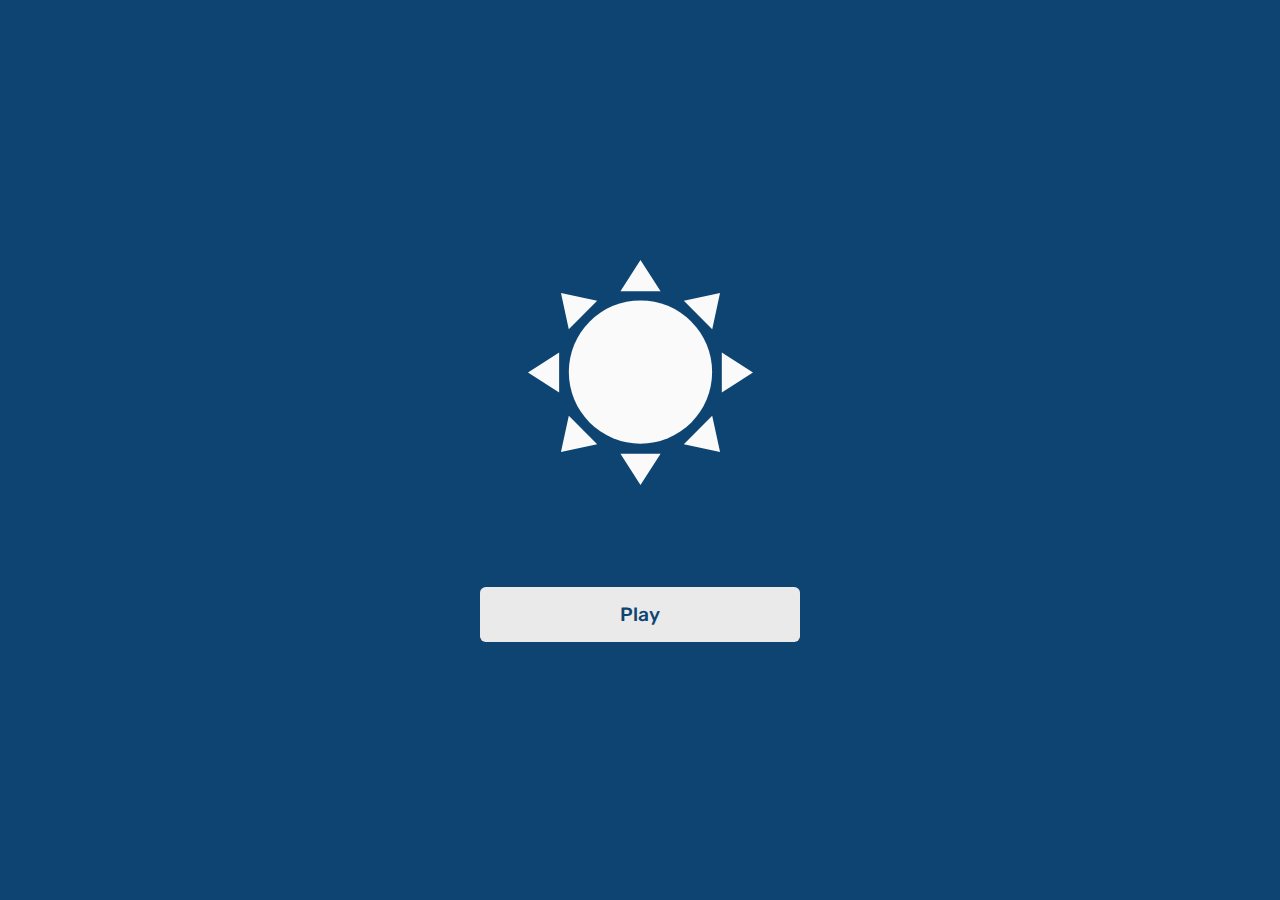
<file: index.html>
<!DOCTYPE html>
<html lang="es">
    <head>
        <meta charset="utf-8">
        <title>Febo Quiz App</title>
        <link rel="stylesheet" href="css/app.css">
        <meta name="viewport" content="width=device-width, initial-scale=1">
    </head>
    <body>
        <div id="container">
            <div id="home" class="flex-center flex-column">
                <div id="logo" class="rotate">
                    <!DOCTYPE svg PUBLIC "-//W3C//DTD SVG 1.1//EN" "http://www.w3.org/Graphics/SVG/1.1/DTD/svg11.dtd"><svg width="100%" height="100%" viewBox="0 0 2292 2292" version="1.1" xmlns="http://www.w3.org/2000/svg" xmlns:xlink="http://www.w3.org/1999/xlink" xml:space="preserve" xmlns:serif="http://www.serif.com/" style="fill-rule:evenodd;clip-rule:evenodd;stroke-linejoin:round;stroke-miterlimit:2;"><circle cx="1145.7" cy="1141.36" r="729.932" style="fill:#f9faf9;"/><path d="M941.677,1974.4l408.976,0l-204.957,317.265l-204.019,-317.265Z" style="fill:#f9faf9;"/><path d="M941.677,317.264l408.976,0l-204.957,-317.264l-204.019,317.264Z" style="fill:#f9faf9;"/><path d="M415.683,1587.12l289.19,289.19l-369.266,79.413l80.076,-368.603Z" style="fill:#f9faf9;"/><path d="M1587.46,415.352l289.189,289.189l79.414,-369.266l-368.603,80.077Z" style="fill:#f9faf9;"/><path d="M317.264,941.483l0,408.976l-317.264,-204.957l317.264,-204.019Z" style="fill:#f9faf9;"/><path d="M1974.4,941.483l0,408.976l317.265,-204.957l-317.265,-204.019Z" style="fill:#f9faf9;"/><path d="M704.541,415.489l-289.189,289.19l-79.414,-369.266l368.603,80.076Z" style="fill:#f9faf9;"/><path d="M1876.32,1587.26l-289.19,289.19l369.266,79.414l-80.076,-368.604Z" style="fill:#f9faf9;"/></svg>
                </div>
                <a class="btn" href="game.html">Play</a>
            </div>
        </div>
    </body>
</html>
</file>
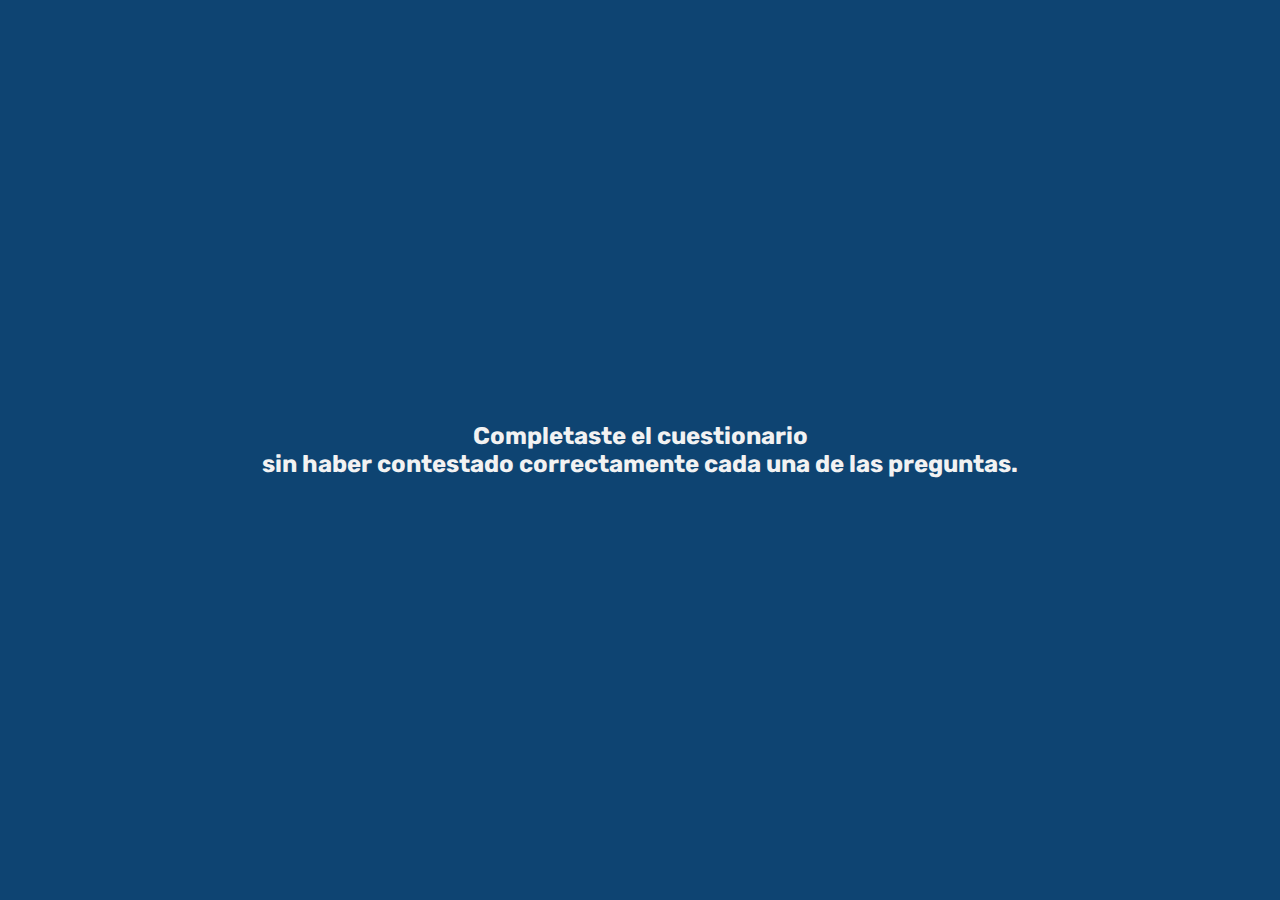
<file: end.html>
<!DOCTYPE html>
<html lang="es">
    <head>
        <meta charset="utf-8">
        <title>¡Felicitaciones!</title>
        <link rel="stylesheet" href="css/app.css">
        <link rel="stylesheet" href="css/fireworks.css">
        <script defer src="js/end.js"></script>
        <meta name="viewport" content="width=device-width, initial-scale=1">
    </head>
    <body>
        <div id="container">
            <div id="game" class="flex-center flex-column">
                <h2 id="finalMessage"></h2>
            </div>
        </div>
        <div id="containerFireworks">
            <div class="fireworks" style="left: 15%; top: 5%;"></div>
            <div class="fireworks" style="right: 30%; top: 13%; animation-delay: -0.4s;"></div>
            <div class="fireworks" style="left: 5%; top: 23%; animation-delay: -1.7s;"></div>
            <div class="fireworks" style="right: 45%; top: 8%; animation-delay: -3.1s;"></div>
        </div>
    </body>
</html>
</file>
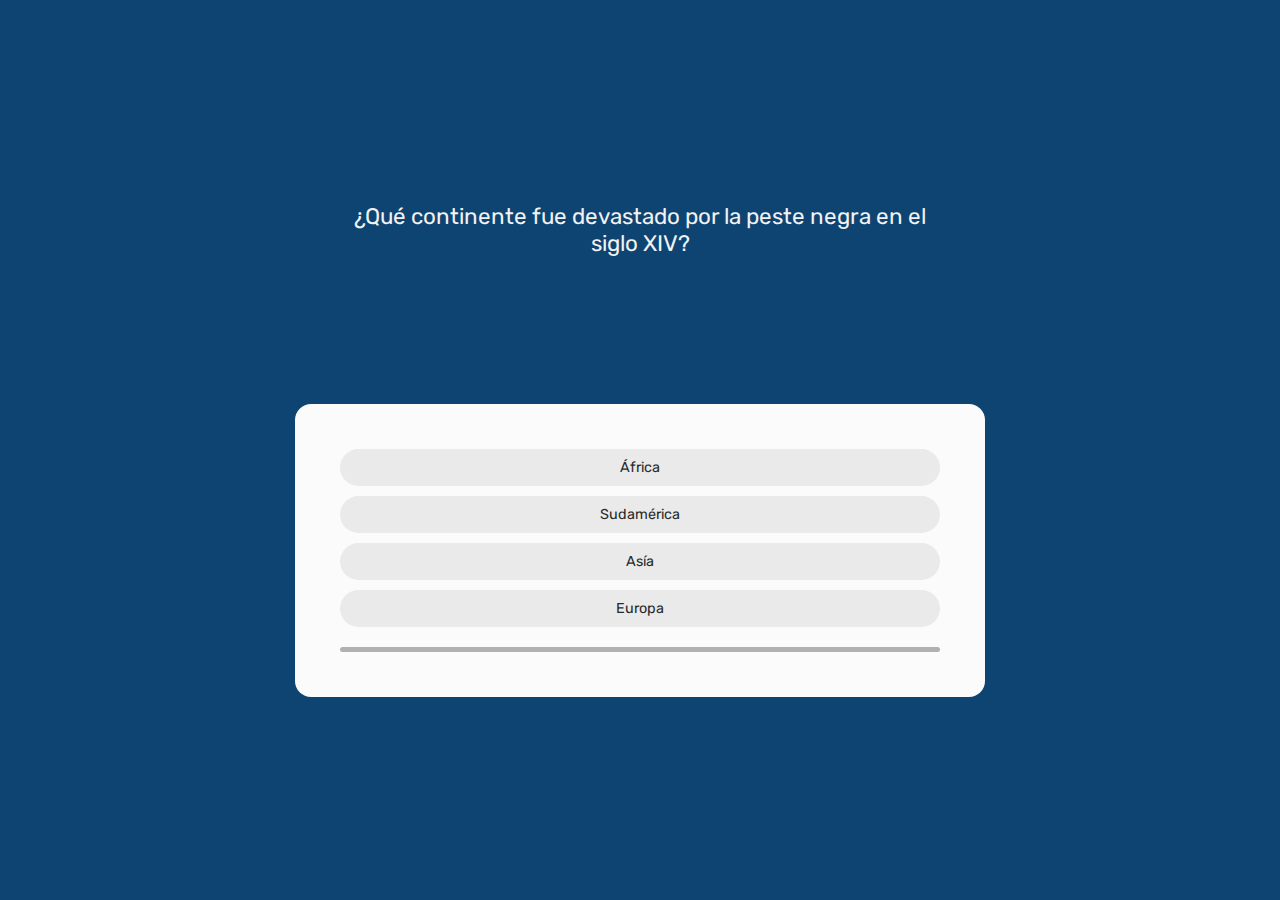
<file: game.html>
<!DOCTYPE html>
<html lang="es">
    <head>
        <meta charset="utf-8">
        <title>Febo Quiz App</title>
        <link rel="stylesheet" href="css/app.css">
        <script defer src="js/game.js"></script>
        <meta name="viewport" content="width=device-width, initial-scale=1">
    </head>
    <body>
        <div id="container">
            <div id="game" class="justify-center flex-column">
                <p id="question" class="animateFadeIn">Question</p>
                <div id="correctAlert">
                    <svg width="100%" height="100%" viewBox="0 0 550 550" version="1.1" xmlns="http://www.w3.org/2000/svg" xmlns:xlink="http://www.w3.org/1999/xlink" xml:space="preserve" xmlns:serif="http://www.serif.com/" style="fill-rule:evenodd;clip-rule:evenodd;stroke-linecap:round;stroke-linejoin:round;stroke-miterlimit:1.5;"><g id="correct"><g><circle cx="275" cy="275" r="275" style="fill:#f9faf9;"/><path d="M165.03,263.951l67.79,106.899l152.15,-191.7" style="fill:none;stroke:#294472;stroke-width:75px;"/></g></g></svg>
                </div>
                <div id="incorrectAlert">
                    <svg width="100%" height="100%" viewBox="0 0 550 550" version="1.1" xmlns="http://www.w3.org/2000/svg" xmlns:xlink="http://www.w3.org/1999/xlink" xml:space="preserve" xmlns:serif="http://www.serif.com/" style="fill-rule:evenodd;clip-rule:evenodd;stroke-linecap:round;stroke-linejoin:round;stroke-miterlimit:1.5;"><g><g><circle cx="275" cy="275" r="275" style="fill:#f9faf9;"/><g><g><path d="M178.778,178.778l192.444,192.444" style="fill:none;stroke:#294472;stroke-width:75px;"/><path d="M371.222,178.778l-192.444,192.444" style="fill:none;stroke:#294472;stroke-width:75px;"/></g></g></g></g></svg>
                </div>
                <div id="gap"></div>
            </div>

            <div id="answersContainer">
                <div class="btn-answer">
                    <p class="choice-text" data-number="1">Answer 1</p>
                </div>
                <div class="btn-answer">
                    <p class="choice-text" data-number="2">Answer 2</p>
                </div>
                <div class="btn-answer">
                    <p class="choice-text" data-number="3">Answer 3</p>
                </div>
                <div class="btn-answer">
                    <p class="choice-text" data-number="4">Answer 4</p>
                </div>
                <div id="progressBar">
                    <div id="progressBarFull"></div>
                </div>
            </div>
        </div>
    </body>
</html>
</file>
<file: css/app.css>
@import url("https://fonts.googleapis.com/css2?family=Rubik:wght@400;500&display=swap");
:root {
  background: #0e4472;
}

* {
  padding: 0;
  margin: 0;
  overflow: hidden;
  box-sizing: border-box;
}

#container {
  width: 100vw;
  height: 100vh;
  display: flex;
  flex-direction: column;
  align-items: center;
  justify-content: center;
}
#container #logo {
  margin: 0 0 100px 0;
  width: 225px;
}
#container .rotate {
  animation: rotation 135s infinite linear;
}
#container #question {
  color: #f2f2f2;
  max-width: 30em;
  padding: 0 2rem;
  font-size: 1.4rem;
  text-align: center;
  font-family: "Rubik";
}
#container #correctAlert {
  display: none;
  width: 6rem;
  margin: 1.5rem auto;
  animation: bounceIn 0.6s both 0.1s;
}
#container #incorrectAlert {
  display: none;
  width: 6rem;
  margin: 1.5rem auto;
  animation: bounceIn 0.6s both 0.1s;
}
#container #gap {
  height: 9.2rem;
  margin: 0 auto;
}
#container .btn {
  font-size: 1.2rem;
  padding: 1rem 0;
  width: 20rem;
  text-align: center;
  margin-bottom: 1.5rem;
  text-decoration: none;
  font-family: "Rubik";
  font-weight: 500;
  color: #0e4472;
  background: #eaeaea;
  border-radius: 0.3em;
  transition: 0.6s;
}
#container .btn:last-child {
  margin-bottom: 0;
}
#container .btn:hover {
  transition: 0.6s;
  font-size: 1.3rem;
}
#container #answersContainer {
  padding: 45px;
  background: #fbfbfb;
  border-radius: 1rem;
  display: flex;
  flex-direction: column;
}
#container #answersContainer .btn-answer {
  padding: 10px;
  border: none;
  width: 600px;
  color: #2a2a2a;
  background: #eaeaea;
  font-size: 0.9em;
  text-align: center;
  font-family: "Rubik";
  border-radius: 1.25rem;
  margin: 0 0 10px 0;
  transition: background 250ms ease-in-out, transform 150ms ease;
}
#container #answersContainer .btn-answer:hover {
  background: #dadada;
}
#container #answersContainer .btn-answer:nth-child(4) {
  margin: 0 0 20px 0;
}
#container #answersContainer #progressBar {
  height: 0.3rem;
  border-radius: 2rem;
  background: #b1b1b1;
}
#container #answersContainer #progressBar #progressBarFull {
  height: 0.3rem;
  width: 0%;
  background: #0e4472;
  transition: 1s;
}
#container #game #finalMessage {
  font-family: "Rubik";
  color: #f2f2f2;
  padding: 0 2rem;
  font-size: 1.5rem;
  text-align: center;
  -webkit-font-smoothing: antialiased;
}

.container > * {
  width: 100%;
}

.flex-column {
  display: flex;
  flex-direction: column;
}

.flex-center {
  justify-content: center;
  align-items: center;
}

.justify-center {
  justify-content: center;
}

.text-center {
  text-align: center;
}

.hidden {
  display: none;
}

@keyframes rotation {
  from {
    transform: rotate(0deg);
  }
  to {
    transform: rotate(359deg);
  }
}
@keyframes bounceIn {
  0% {
    transform: scale(0.1);
    opacity: 0;
  }
  60% {
    transform: scale(1.2);
    opacity: 1;
  }
  100% {
    transform: scale(1);
  }
}
.animateFadeIn {
  animation-name: animateFadeIn;
  animation-duration: 1.5s;
}

@keyframes animateFadeIn {
  from {
    opacity: 0;
  }
  to {
    opacity: 1;
    visibility: visible;
  }
}/*# sourceMappingURL=app.css.map */
</file>
<file: css/fireworks.css>
@charset "UTF-8";
body {
  background: #0e4472;
  overflow: hidden;
}

.fireworks {
  position: absolute;
  width: 150px;
  height: 150px;
  background: #FFEFAD;
  /*     padding-bottom: 100px; */
  -webkit-mask: url("https://imgservices-1252317822.image.myqcloud.com/image/081320210201435/e9951400.png") right top no-repeat;
  -webkit-mask-size: auto 150px;
  animation: fireworks 2s steps(24) infinite, random 8s steps(1) infinite, random_color 1s infinite;
}

@keyframes fireworks {
  0% {
    -webkit-mask-position: 0%;
  }
  50%, 100% {
    -webkit-mask-position: 100% 100%;
  }
}
@keyframes random {
  0% {
    transform: translate(0, 0);
  }
  25% {
    transform: translate(200%, 50%) scale(0.8);
  }
  50% {
    transform: translate(80%, 80%) scale(1.2);
  }
  75% {
    transform: translate(20%, 60%) scale(0.65);
  }
}
@keyframes random_color {
  0% {
    background-color: #FFEFAD;
  }
  25% {
    background-color: #ffadad;
  }
  50% {
    background-color: #aeadff;
  }
  75% {
    background-color: #adffd9;
  }
}
@media screen and (prefers-reduced-motion) {
  /* 禁用不必要的动画 */
  .fireworks {
    animation: none;
  }
}/*# sourceMappingURL=fireworks.css.map */
</file>
